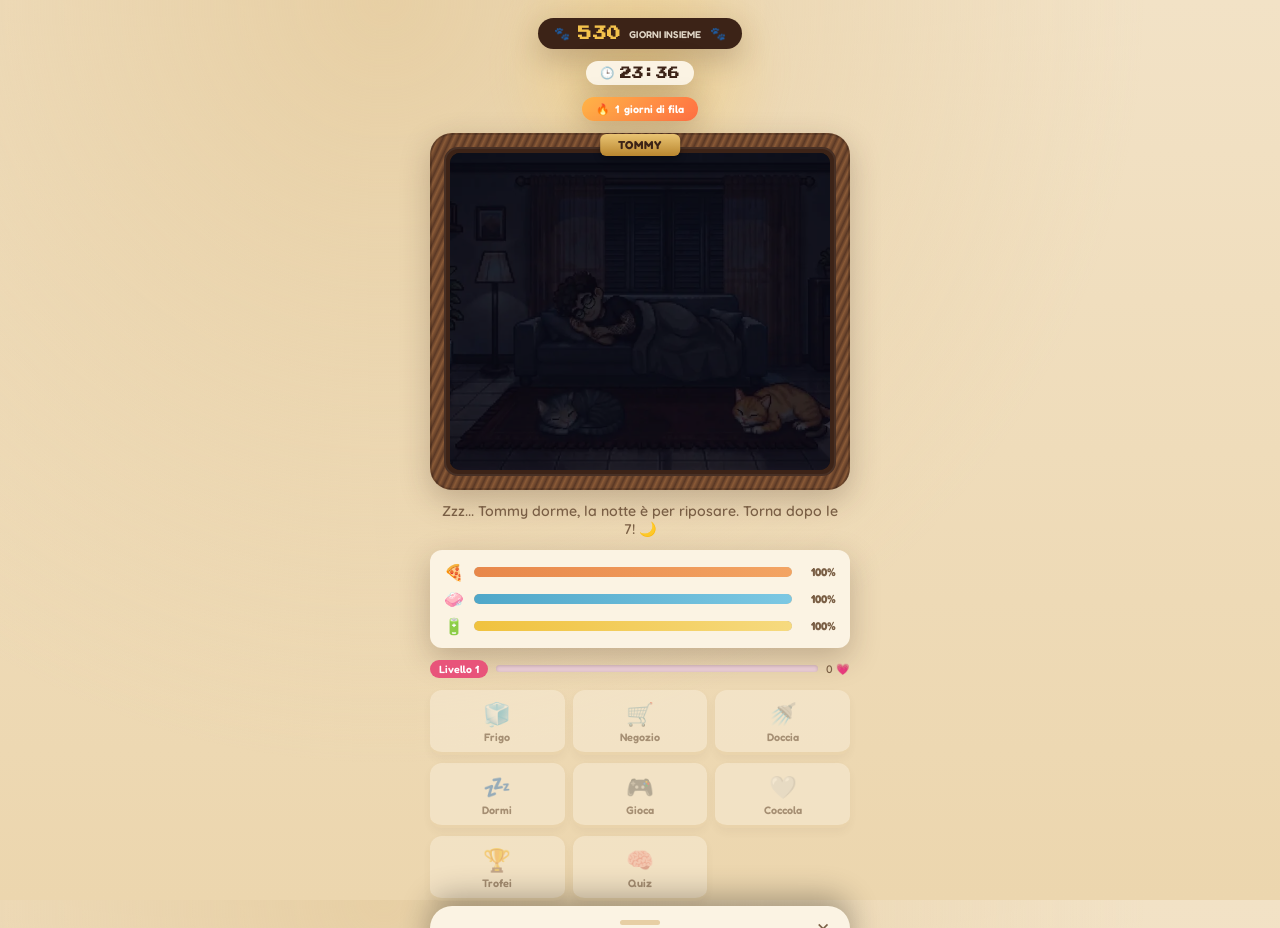
<file: index.html>
<!DOCTYPE html>
<html lang="it">
<head>
<meta charset="UTF-8">
<meta name="viewport" content="width=device-width, initial-scale=1.0, maximum-scale=1.0, user-scalable=no, viewport-fit=cover">
<title>Tommy ❤ Un regalo per te</title>
<link rel="icon" href="data:image/svg+xml,<svg xmlns=%22http://www.w3.org/2000/svg%22 viewBox=%220 0 100 100%22><text y=%22.9em%22 font-size=%2290%22>🐾</text></svg>">
<link rel="preconnect" href="https://fonts.googleapis.com">
<link href="https://fonts.googleapis.com/css2?family=Fredoka:wght@500;600;700&family=Quicksand:wght@500;600;700&family=Press+Start+2P&display=swap" rel="stylesheet">
<link rel="stylesheet" href="style.css">
</head>
<body>

<div class="room">
  <div class="wallpaper-glow"></div>

  <!-- Nameplate / day counter -->
  <div class="nameplate">
    <span class="paw">🐾</span>
    <span id="giorni-count" class="pixel-num">0</span>
    <span class="nameplate-label">giorni insieme</span>
    <span class="paw">🐾</span>
  </div>

  <!-- Orologio digitale -->
  <div class="clock-pill">🕒 <span id="clock-txt" class="pixel-num">--:--</span></div>

  <!-- Streak di giorni consecutivi -->
  <div class="streak-pill">🔥 <span id="streak-txt">0</span> giorni di fila</div>

  <!-- The framed "living photo" -->
  <div class="frame">
    <div class="frame-inner">
      <div class="brass-plaque">Tommy</div>
      <div class="screen" id="screen">
        <video class="layer bg-video" id="bg-video" autoplay muted loop playsinline src="assets/sfondo.mp4"></video>
        <img class="layer status-img" id="status-img" alt="">
        <div class="particles" id="particles"></div>
        <div class="sleep-veil" id="sleep-veil"></div>
        <button class="secret-heart" id="secret-heart" aria-label="?"></button>
      </div>
    </div>
  </div>

  <!-- Flavor text -->
  <div class="diary" id="diary">Ciao! Sono felice che tu sia qui 💛</div>

  <!-- Stats -->
  <div class="stats">
    <div class="stat">
      <span class="stat-icon">🍕</span>
      <div class="bar-outer"><div class="bar-inner bar-fame" id="bar-fame" style="width:100%"></div></div>
      <span class="stat-pct" id="pct-fame">100%</span>
    </div>
    <div class="stat">
      <span class="stat-icon">🧼</span>
      <div class="bar-outer"><div class="bar-inner bar-igiene" id="bar-igiene" style="width:100%"></div></div>
      <span class="stat-pct" id="pct-igiene">100%</span>
    </div>
    <div class="stat">
      <span class="stat-icon">🔋</span>
      <div class="bar-outer"><div class="bar-inner bar-energia" id="bar-energia" style="width:100%"></div></div>
      <span class="stat-pct" id="pct-energia">100%</span>
    </div>
  </div>

  <!-- Affetto / love level -->
  <div class="affetto-row">
    <div class="affetto-level" id="affetto-level">Livello 1</div>
    <div class="affetto-bar-outer"><div class="affetto-bar-inner" id="bar-affetto" style="width:0%"></div></div>
    <div class="affetto-count"><span id="affetto-txt">0</span> 💗</div>
  </div>

  <!-- Action shelf -->
  <div class="shelf">
    <button class="action-btn" data-action="frigo">
      <span class="icon">🧊</span><span class="lbl">Frigo</span>
    </button>
    <button class="action-btn" data-action="negozio">
      <span class="icon">🛒</span><span class="lbl">Negozio</span>
    </button>
    <button class="action-btn" data-action="doccia">
      <span class="icon">🚿</span><span class="lbl">Doccia</span>
    </button>
    <button class="action-btn" data-action="dormi">
      <span class="icon">💤</span><span class="lbl">Dormi</span>
    </button>
    <button class="action-btn" data-action="gioco">
      <span class="icon">🎮</span><span class="lbl">Gioca</span>
    </button>
    <button class="action-btn" data-action="coccola">
      <span class="icon">🤍</span><span class="lbl">Coccola</span>
    </button>
    <button class="action-btn" data-action="trofei">
      <span class="icon">🏆</span><span class="lbl">Trofei</span>
    </button>
    <button class="action-btn" data-action="quiz">
      <span class="icon">🧠</span><span class="lbl">Quiz</span>
    </button>
  </div>

  <div class="coins-row">💰 <span id="coins-txt">0</span> monetine</div>
</div>

<!-- Bottom sheet menu -->
<div class="sheet-backdrop" id="sheet-backdrop"></div>
<div class="sheet" id="sheet">
  <button class="sheet-close" id="sheet-close" aria-label="Chiudi">✕</button>
  <div class="sheet-handle" id="sheet-handle"></div>
  <div class="sheet-content" id="sheet-content"></div>
</div>

<!-- Love note modal -->
<div class="note-backdrop" id="note-backdrop">
  <div class="note-card">
    <div class="note-heart">💌</div>
    <h3 id="note-title" class="note-title"></h3>
    <p id="note-text"></p>
    <button id="note-close">Chiudi</button>
  </div>
</div>

<script src="script.js"></script>
</body>
</html>
</file>
<file: style.css>
/* ===========================================================
   TOMMY ❤ — palette ispirata alla stanza: tende terracotta,
   tappeto rosso mattone, legno caldo, luce di lampada dorata.
   =========================================================== */
:root{
  --wall:        #f2e2c6;
  --wall-deep:   #e7cfa4;
  --wood:        #5a3825;
  --wood-dark:   #3c2317;
  --wood-light:  #8a5a37;
  --curtain:     #d97a3f;
  --rug:         #9c3524;
  --lamp:        #f3c24c;
  --leaf:        #5c8a52;
  --ink:         #3c2317;
  --ink-soft:    #7a5f45;
  --cream:       #fbf3e3;
  --heart:       #e8547a;
  --fame:        #e8874a;
  --igiene:      #4fa7c9;
  --energia:     #f0c23e;
  --affetto:     #e8547a;
  --radius-lg:   22px;
  --radius-sm:   12px;
  --shadow-soft: 0 10px 30px rgba(60,35,23,0.25);
}

*{ box-sizing: border-box; }

html,body{
  height: 100%;
  margin:0;
}

body{
  min-height: 100dvh;
  background:
    radial-gradient(ellipse at 30% 0%, var(--wall-deep), transparent 60%),
    linear-gradient(180deg, var(--wall) 0%, #ecd6ae 100%);
  font-family: 'Quicksand', sans-serif;
  color: var(--ink);
  display:flex;
  justify-content:center;
  align-items:flex-start;
  padding: 18px 12px 40px;
  overflow-x:hidden;
}

.pixel-num{ font-family:'Press Start 2P', monospace; }

/* ---------- room / card ---------- */
.room{
  position:relative;
  width:100%;
  max-width: 420px;
  display:flex;
  flex-direction:column;
  align-items:center;
  gap: 12px;
}

.wallpaper-glow{
  position:absolute;
  top:-60px; left:50%;
  transform:translateX(-50%);
  width:340px; height:220px;
  background: radial-gradient(circle, rgba(243,194,76,0.35), transparent 70%);
  filter: blur(10px);
  pointer-events:none;
  z-index:0;
}

/* ---------- nameplate / days together ---------- */
.nameplate{
  position:relative;
  z-index:1;
  display:flex;
  align-items:center;
  gap:8px;
  background: var(--wood-dark);
  color: var(--cream);
  padding: 8px 16px;
  border-radius: 999px;
  box-shadow: var(--shadow-soft);
  font-family:'Fredoka', sans-serif;
  font-weight:600;
  font-size: 0.78rem;
  letter-spacing:.02em;
}
.nameplate .pixel-num{
  font-size: 0.85rem;
  color: var(--lamp);
}
.nameplate .paw{ font-size:.8rem; opacity:.8; }
.nameplate-label{ text-transform:uppercase; font-size:.62rem; opacity:.85; }

/* ---------- orologio digitale ---------- */
.clock-pill{
  position:relative;
  z-index:1;
  display:flex;
  align-items:center;
  gap:6px;
  background: var(--cream);
  color: var(--ink);
  padding: 5px 14px;
  border-radius: 999px;
  box-shadow: var(--shadow-soft);
  font-family:'Fredoka', sans-serif;
  font-weight:600;
  font-size: .72rem;
}
.clock-pill .pixel-num{ font-size:.72rem; color: var(--ink); }

/* ---------- streak di giorni consecutivi ---------- */
.streak-pill{
  position:relative;
  z-index:1;
  display:flex;
  align-items:center;
  gap:5px;
  background: linear-gradient(135deg, #ffb347, #ff7043);
  color:#fff;
  padding: 5px 14px;
  border-radius: 999px;
  box-shadow: var(--shadow-soft);
  font-family:'Fredoka', sans-serif;
  font-weight:600;
  font-size: .68rem;
}

/* ---------- picture frame ---------- */
.frame{
  position:relative;
  z-index:1;
  width:100%;
  padding: 14px;
  border-radius: var(--radius-lg);
  background:
    repeating-linear-gradient(115deg, var(--wood) 0px, var(--wood-light) 3px, var(--wood) 7px),
    var(--wood);
  box-shadow: var(--shadow-soft), inset 0 0 0 2px rgba(0,0,0,0.15);
}
.frame-inner{
  position:relative;
  border-radius: calc(var(--radius-lg) - 8px);
  padding: 6px;
  background: var(--wood-dark);
  box-shadow: inset 0 0 0 2px rgba(255,255,255,0.06);
}

/* Occasioni speciali: la cornice si illumina di dorato */
.frame.celebrate{ animation: bdayGlow 1.3s ease-in-out infinite; }
@keyframes bdayGlow{
  0%, 100% { box-shadow: var(--shadow-soft), 0 0 0 rgba(243,194,76,0); }
  50%      { box-shadow: var(--shadow-soft), 0 0 26px 7px rgba(243,194,76,0.65); }
}

.screen{
  position:relative;
  width:100%;
  aspect-ratio: 6 / 5;
  border-radius: calc(var(--radius-lg) - 12px);
  overflow:hidden;
  background: #1c130c;
  box-shadow: inset 0 0 24px rgba(0,0,0,0.45);
}
.layer{
  position:absolute; inset:0;
  width:100%; height:100%;
  object-fit: cover;
  object-position: center 18%;
}
.bg-video{ z-index:1; }
.status-img{
  z-index:2;
  opacity:0;
  transform: scale(1.02) translateY(6px);
  transition: opacity .35s ease, transform .35s ease;
}
.status-img.show{
  opacity:1;
  transform: scale(1) translateY(0);
}

.sleep-veil{
  position:absolute; inset:0; z-index:4;
  background: rgba(15,10,20,0.55);
  opacity:0;
  pointer-events:none;
  transition: opacity .6s ease;
}
.sleep-veil.show{ opacity:1; }

.particles{
  position:absolute; inset:0; z-index:3;
  pointer-events:none;
  overflow:hidden;
}
.particle{
  position:absolute;
  bottom: -10%;
  font-size: 1.1rem;
  animation: floatUp 1.8s ease-out forwards;
  filter: drop-shadow(0 2px 3px rgba(0,0,0,0.25));
}
@keyframes floatUp{
  0%   { transform: translateY(0) scale(0.6) rotate(0deg); opacity:0; }
  15%  { opacity:1; }
  100% { transform: translateY(-160px) scale(1.1) rotate(18deg); opacity:0; }
}

/* sorpresa nascosta del giorno */
.daily-surprise{
  position:absolute;
  z-index:6;
  background:none;
  border:none;
  font-size:1.8rem;
  cursor:pointer;
  padding:6px;
  animation: surpriseGlow 1s ease-in-out infinite alternate;
}
@keyframes surpriseGlow{
  from{ filter: drop-shadow(0 0 3px rgba(243,194,76,0.7)); transform: scale(1); }
  to{ filter: drop-shadow(0 0 12px rgba(243,194,76,0.95)); transform: scale(1.15); }
}

/* Punto segreto invisibile: nessun indizio visivo, solo un'area toccabile
   nell'angolo dello schermo, per un piccolo easter egg da scoprire. */
.secret-heart{
  position:absolute;
  bottom:2px; left:2px;
  width:46px; height:46px;
  background:none;
  border:none;
  padding:0;
  z-index:6;
  cursor:pointer;
}

.brass-plaque{
  position:absolute;
  top: -13px; left:50%;
  transform: translateX(-50%);
  background: linear-gradient(180deg, #e9c473, #b9862f);
  color: #3c2317;
  font-family:'Fredoka', sans-serif;
  font-weight:700;
  font-size: .72rem;
  letter-spacing:.08em;
  text-transform: uppercase;
  padding: 4px 18px;
  border-radius: 6px;
  box-shadow: 0 3px 6px rgba(0,0,0,0.35);
  z-index: 5;
}

/* ---------- diary / flavor text ---------- */
.diary{
  position:relative; z-index:1;
  min-height: 20px;
  text-align:center;
  font-weight:600;
  font-size: .88rem;
  color: var(--ink-soft);
  padding: 0 10px;
  transition: opacity .25s ease, transform .25s ease;
}
.diary.fade{ opacity:0; transform: translateY(3px); }

/* ---------- stat bars ---------- */
.stats{
  position:relative; z-index:1;
  width:100%;
  display:flex;
  flex-direction:column;
  gap:7px;
  background: var(--cream);
  border-radius: var(--radius-sm);
  padding: 12px 14px;
  box-shadow: var(--shadow-soft);
}
.stat{ display:flex; align-items:center; gap:10px; }
.stat-icon{ font-size:1rem; width:20px; text-align:center; }
.stat-pct{
  font-family:'Fredoka', sans-serif;
  font-weight:700;
  font-size:.7rem;
  color: var(--ink-soft);
  width: 34px;
  text-align:right;
  flex-shrink:0;
}
.bar-outer{
  flex:1;
  height:10px;
  background: #e6d3ae;
  border-radius: 999px;
  overflow:hidden;
  box-shadow: inset 0 1px 3px rgba(60,35,23,0.25);
}
.bar-inner{
  height:100%;
  border-radius: 999px;
  transition: width .6s ease;
}
.bar-fame{ background: linear-gradient(90deg, var(--fame), #f3a463); }
.bar-igiene{ background: linear-gradient(90deg, var(--igiene), #7cc8e3); }
.bar-energia{ background: linear-gradient(90deg, var(--energia), #f6da7f); }

/* ---------- affetto ---------- */
.affetto-row{
  position:relative; z-index:1;
  width:100%;
  display:flex;
  align-items:center;
  gap:8px;
  font-size:.68rem;
  color: var(--ink-soft);
  font-weight:600;
}
.affetto-level{
  white-space:nowrap;
  background: var(--heart);
  color:#fff;
  font-family:'Fredoka', sans-serif;
  font-size:.66rem;
  padding: 3px 9px;
  border-radius: 999px;
}
.affetto-bar-outer{
  flex:1; height:7px;
  background: #e6c9d1;
  border-radius:999px;
  overflow:hidden;
  box-shadow: inset 0 1px 3px rgba(60,35,23,0.2);
}
.affetto-bar-inner{
  height:100%;
  background: linear-gradient(90deg, var(--affetto), #f291ab);
  transition: width .6s ease;
}
.affetto-count{ white-space:nowrap; }

/* ---------- action shelf ---------- */
.shelf{
  position:relative; z-index:1;
  width:100%;
  display:grid;
  grid-template-columns: repeat(3, 1fr);
  gap: 8px;
}
.action-btn{
  display:flex;
  flex-direction:column;
  align-items:center;
  gap:2px;
  background: var(--cream);
  border: none;
  border-bottom: 3px solid var(--wall-deep);
  border-radius: var(--radius-sm);
  padding: 10px 4px 8px;
  font-family:'Fredoka', sans-serif;
  font-weight:600;
  color: var(--ink);
  cursor:pointer;
  box-shadow: 0 4px 10px rgba(60,35,23,0.12);
  transition: transform .12s ease, box-shadow .12s ease;
}
.action-btn .icon{ font-size:1.4rem; }
.action-btn .lbl{ font-size:.68rem; }
.action-btn:active{
  transform: translateY(2px);
  box-shadow: 0 2px 4px rgba(60,35,23,0.12);
}
.action-btn:disabled{ opacity:.4; cursor:not-allowed; }
.action-btn:disabled:active{ transform:none; }

.coins-row{
  position:relative; z-index:1;
  font-family:'Fredoka', sans-serif;
  font-weight:600;
  font-size:.75rem;
  color: var(--ink-soft);
}

/* ---------- bottom sheet (frigo / negozio / gioco) ---------- */
.sheet-backdrop{
  position:fixed; inset:0;
  background: rgba(28,19,12,0.45);
  opacity:0; pointer-events:none;
  transition: opacity .25s ease;
  z-index:10;
}
.sheet-backdrop.show{ opacity:1; pointer-events:auto; }

.sheet{
  position:fixed;
  left:50%; bottom:0;
  transform: translate(-50%, 110%);
  width:100%; max-width:420px;
  max-height: 85vh;
  max-height: 85dvh;
  background: var(--cream);
  border-radius: 22px 22px 0 0;
  padding: 10px 18px 0;
  box-shadow: 0 -10px 30px rgba(0,0,0,0.3);
  transition: transform .3s cubic-bezier(.32,.72,0,1);
  z-index:11;
  display:flex;
  flex-direction:column;
}
.sheet.show{ transform: translate(-50%, 0); }
.sheet-close{
  position:absolute;
  top:8px; right:12px;
  background:none;
  border:none;
  font-size:1.05rem;
  line-height:1;
  color: var(--ink-soft);
  cursor:pointer;
  padding:8px;
  z-index:2;
}
.sheet-handle{
  width:40px; height:5px;
  background: var(--wall-deep);
  border-radius:99px;
  margin: 4px auto 14px;
  flex-shrink:0;
  cursor:pointer;
}
.sheet-content{
  overflow-y:auto;
  -webkit-overflow-scrolling:touch;
  overscroll-behavior:contain;
  padding-bottom: 28px;
  min-height:0;
}
.sheet-content h3{
  font-family:'Fredoka', sans-serif;
  margin: 0 0 10px;
  font-size:1rem;
  color: var(--ink);
}
.sheet-row{
  display:flex; align-items:center; justify-content:space-between;
  gap:10px;
  background:#fff8ec;
  border-radius: var(--radius-sm);
  padding: 10px 12px;
  margin-bottom:8px;
  font-weight:600;
  font-size:.82rem;
}
.sheet-row button{
  font-family:'Fredoka', sans-serif;
  font-weight:600;
  font-size:.72rem;
  background: var(--curtain);
  color:#fff;
  border:none;
  border-radius:999px;
  padding: 7px 14px;
  cursor:pointer;
}
.sheet-row button:disabled{ background:#c9b79a; cursor:not-allowed; }
.sheet-note{ font-size:.72rem; color:var(--ink-soft); margin-top:4px; }
.shop-section-title{
  font-family:'Fredoka', sans-serif;
  font-weight:700;
  font-size:.7rem;
  color: var(--ink-soft);
  text-transform: uppercase;
  letter-spacing:.03em;
  margin: 12px 0 4px;
}
.shop-section-title:first-of-type{ margin-top:2px; }

/* ---------- trofei ---------- */
.trophy-list{ display:flex; flex-direction:column; gap:8px; margin-top:10px; }
.trophy-row{
  display:flex;
  align-items:center;
  gap:12px;
  background:#fff8ec;
  border:2px solid var(--wall-deep);
  border-radius:12px;
  padding:10px 12px;
}
.trophy-row.locked{ opacity:.55; }
.trophy-icon{ font-size:1.5rem; flex-shrink:0; width:34px; text-align:center; }
.trophy-text{ display:flex; flex-direction:column; gap:1px; }
.trophy-text strong{ font-family:'Fredoka', sans-serif; font-size:.82rem; color: var(--ink); }
.trophy-text small{ font-size:.68rem; color: var(--ink-soft); }

/* ---------- quiz "quanto mi conosci" ---------- */
.quiz-question{
  font-family:'Fredoka', sans-serif;
  font-weight:700;
  font-size:.95rem;
  color: var(--ink);
  margin: 4px 0 14px;
  line-height:1.4;
}
.quiz-options{ display:flex; flex-direction:column; gap:8px; }
.quiz-option-btn{
  text-align:left;
  padding:12px 14px;
  border-radius:12px;
  border:2px solid var(--wall-deep);
  background:#fff8ec;
  font-family:'Quicksand', sans-serif;
  font-weight:600;
  font-size:.85rem;
  color: var(--ink);
  cursor:pointer;
}
.quiz-option-btn:active{ transform: scale(.98); }
.quiz-result{
  font-family:'Fredoka', sans-serif;
  font-weight:600;
  font-size:.88rem;
  color: var(--ink);
  background:#fff8ec;
  border:2px solid var(--wall-deep);
  border-radius:12px;
  padding:12px 14px;
  margin-bottom:8px;
}

.rps-row{ display:flex; gap:8px; justify-content:center; margin: 6px 0 4px; }
.rps-row button{
  font-size:1.5rem;
  background:#fff8ec;
  border: 2px solid var(--wall-deep);
  border-radius:14px;
  width:56px; height:56px;
  cursor:pointer;
  display:flex;
  align-items:center;
  justify-content:center;
}
.rps-row button:disabled{ opacity:.35; cursor:not-allowed; }
.rps-meta{
  text-align:center;
  font-family:'Fredoka', sans-serif;
  font-size:.72rem;
  font-weight:600;
  color: var(--ink-soft);
  margin-bottom:6px;
}
.rps-result{ text-align:center; font-weight:700; min-height:20px; margin-top:6px; }

/* ---------- hub minigiochi ---------- */
.game-grid{
  display:grid;
  grid-template-columns: repeat(2, 1fr);
  gap:10px;
  margin-top:8px;
}
.game-card{
  display:flex;
  flex-direction:column;
  align-items:center;
  gap:4px;
  background:#fff8ec;
  border:2px solid var(--wall-deep);
  border-radius:14px;
  padding:14px 6px;
  font-size:1.7rem;
  cursor:pointer;
}
.game-card span{
  font-family:'Fredoka', sans-serif;
  font-weight:600;
  font-size:.72rem;
  color: var(--ink);
  text-align:center;
  line-height:1.2;
}
.game-card small{ font-size:.62rem; color:var(--ink-soft); font-weight:600; }

.back-btn{
  background:none;
  border:none;
  color: var(--ink-soft);
  font-family:'Fredoka', sans-serif;
  font-weight:600;
  font-size:.76rem;
  padding:0 0 8px;
  cursor:pointer;
}

.primary-btn{
  width:100%;
  background: var(--curtain);
  color:#fff;
  border:none;
  border-radius:999px;
  padding:10px;
  font-family:'Fredoka', sans-serif;
  font-weight:600;
  font-size:.8rem;
  margin:8px 0 2px;
  cursor:pointer;
}
.primary-btn:disabled{ background:#c9b79a; cursor:not-allowed; }

/* memory */
.memory-grid{
  display:grid;
  grid-template-columns: repeat(4, 1fr);
  gap:6px;
  margin-top:8px;
}
.memory-card{
  aspect-ratio:1;
  font-size:1.3rem;
  background:#fff8ec;
  border:2px solid var(--wall-deep);
  border-radius:10px;
  cursor:pointer;
  display:flex;
  align-items:center;
  justify-content:center;
  padding:0;
  overflow:hidden;
  transition: background .2s ease, transform .15s ease;
}
.memory-card:active{ transform: scale(.92); }
.memory-card.matched{ background:#dff2e1; border-color:#8fcf9a; opacity:.65; cursor:default; }
.memory-card-img{ width:100%; height:100%; object-fit:cover; display:block; }
.memory-card-back{ font-size:1.4rem; opacity:.55; }

/* acchiappa il cuore */
.catch-area{
  position:relative;
  width:100%;
  height:190px;
  background:#fff8ec;
  border:2px solid var(--wall-deep);
  border-radius:14px;
  overflow:hidden;
  margin-top:8px;
}
.flying-heart{
  position:absolute;
  background:none;
  border:none;
  font-size:1.7rem;
  cursor:pointer;
  animation: heartPop .15s ease;
  padding:4px;
}
@keyframes heartPop{ from{ transform: scale(0); } to{ transform: scale(1); } }

/* indovina il numero */
.guess-row{ display:flex; gap:8px; margin-top:8px; }
.guess-row input{
  flex:1;
  padding:8px 10px;
  border-radius:8px;
  border:2px solid var(--wall-deep);
  font-family:'Quicksand', sans-serif;
  font-size:.9rem;
  min-width:0;
}
.guess-row button{
  background: var(--curtain);
  color:#fff;
  border:none;
  border-radius:8px;
  padding:8px 16px;
  font-family:'Fredoka', sans-serif;
  font-weight:600;
  cursor:pointer;
}
.guess-history{ margin-top:8px; display:flex; gap:4px; flex-wrap:wrap; }
.guess-chip{
  background:#fff8ec;
  border:1px solid var(--wall-deep);
  border-radius:999px;
  padding:3px 9px;
  font-size:.7rem;
  font-weight:600;
  color: var(--ink-soft);
}

/* ---------- love note modal ---------- */
.note-backdrop{
  position:fixed; inset:0;
  background: rgba(28,19,12,0.55);
  display:flex; align-items:center; justify-content:center;
  opacity:0; pointer-events:none;
  transition: opacity .3s ease;
  z-index:20;
  padding: 20px;
}
.note-backdrop.show{ opacity:1; pointer-events:auto; }
.note-card{
  background: var(--cream);
  border-radius: var(--radius-lg);
  padding: 26px 22px 20px;
  max-width: 340px;
  text-align:center;
  box-shadow: var(--shadow-soft);
  transform: scale(.9);
  transition: transform .3s cubic-bezier(.34,1.56,.64,1);
}
.note-backdrop.show .note-card{ transform: scale(1); }
.note-heart{ font-size:2rem; margin-bottom:6px; }
.note-title{
  font-family:'Fredoka', sans-serif;
  font-weight:700;
  color: var(--heart);
  font-size: 1.05rem;
  margin: 0 0 8px;
}
.note-card p{
  font-family:'Fredoka', sans-serif;
  font-weight:600;
  font-size: .95rem;
  color: var(--ink);
  line-height:1.5;
  white-space: pre-line;
}
.note-card button{
  margin-top: 10px;
  font-family:'Fredoka', sans-serif;
  font-weight:600;
  background: var(--heart);
  color:#fff;
  border:none;
  border-radius:999px;
  padding: 8px 20px;
  cursor:pointer;
}

/* ---------- reduced motion ---------- */
@media (prefers-reduced-motion: reduce){
  .status-img, .diary, .bar-inner, .affetto-bar-inner, .sheet, .note-card{ transition:none; }
  .particle{ animation:none; display:none; }
}

/* ---------- focus visibility ---------- */
button:focus-visible{
  outline: 3px solid var(--lamp);
  outline-offset: 2px;
}
</file>
